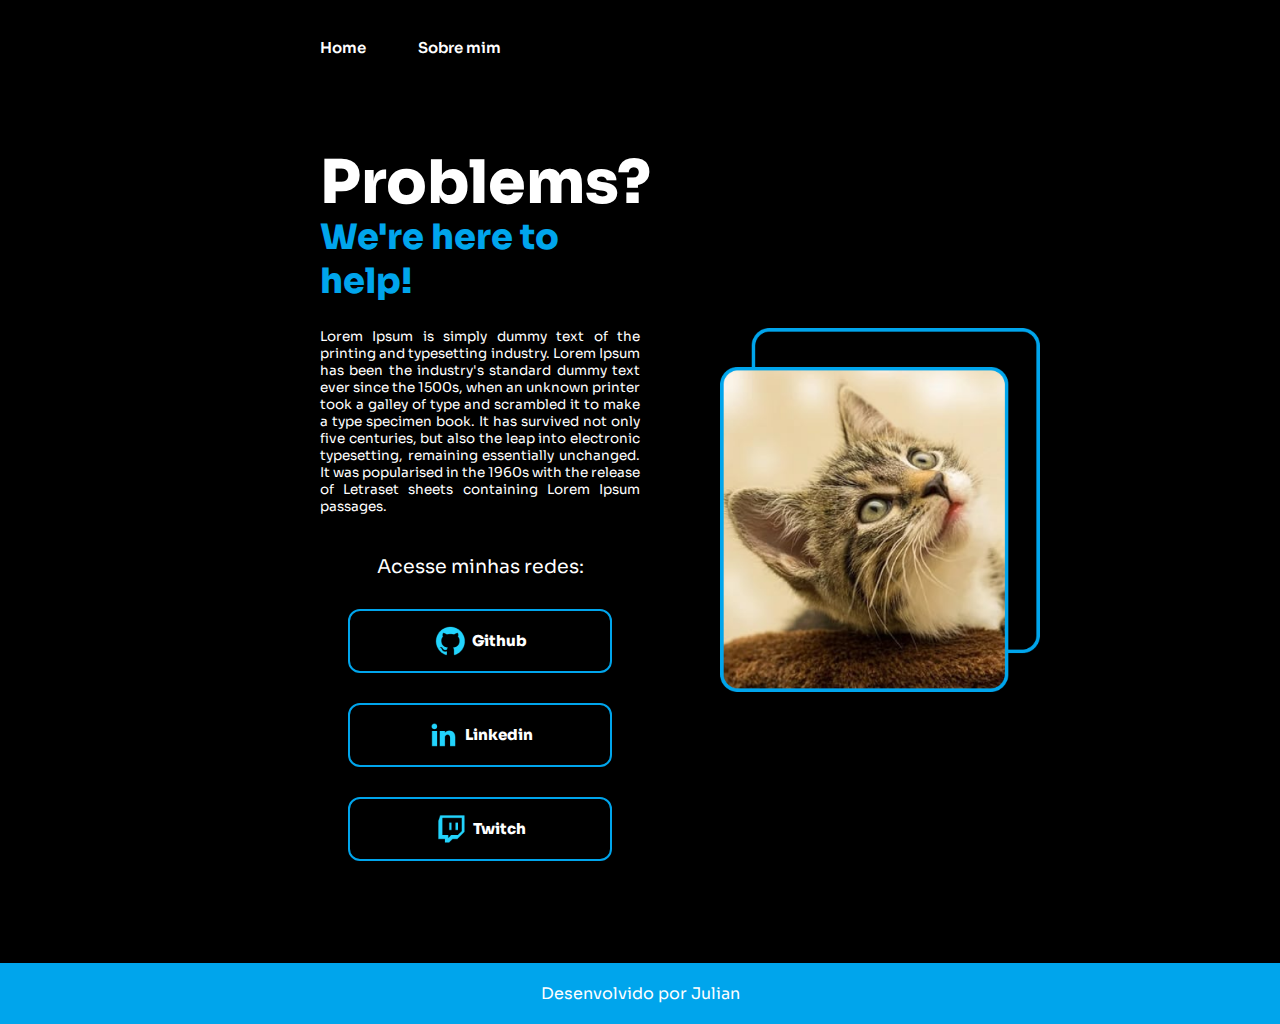
<file: index.html>
<!DOCTYPE html>
<html lang="pt-BR">
<head>
    <meta charset="UTF-8">
    <meta name="viewport" content="width=device-width, initial-scale=1.0">
    <title>Meu sitezinho</title>
    <link rel="stylesheet" href="./styles/styles.css">    
</head>
<body>
    <header class="cabecalho">
        <nav class="cabecalho__menu">
            <a class="cabecalho__menu__link" href="index.html">Home</a>
            <a class="cabecalho__menu__link" href="about.html">Sobre mim</a>
        </nav>
    </header>
    <main class="apresentacao">
        <section class="apresentacao__conteudo">
            <div class="apresentacao__conteudo__titulo__completo">
                <h1 class="apresentacao__conteudo__titulo"> Problems?</h1>
                <h2 class="titulo-destaque">We're here to help!</h2>
            </div>
            <p class="apresentacao__conteudo__texto"> Lorem Ipsum is simply dummy text of the printing and typesetting industry. Lorem Ipsum has been the industry's standard dummy text ever since the 1500s, when an unknown printer took a galley of type and scrambled it to make a type specimen book. It has survived not only five centuries, but also the leap into electronic typesetting, remaining essentially unchanged. It was popularised in the 1960s with the release of Letraset sheets containing Lorem Ipsum passages.</p>
            <div class="apresentacao__links">
                <h3 class="apresentacao__conteudo__subtitulo">Acesse minhas redes:</h3>
                <a class="apresentacao__links__navegacao" href="https://github.com/juliansouzav">
                    <img  src="./assets/github.png">
                    Github
                </a>
                <a class="apresentacao__links__navegacao" href="https://www.linkedin.com/in/juliansouzav/">
                    <img  src="./assets/linkedin.png">
                    Linkedin
                </a>
                <a class="apresentacao__links__navegacao" href="https://www.twitch.tv/jusvaldinho">
                    <img  src="./assets/twitch.png">
                    Twitch
                </a>
            </div>
        </section>
        <img class="apresentacao__imagem" src="./assets/gatinhofofo.png" alt="Foto de gatinho fofo">
    </main>
    <footer>
        <p class="rodape">Desenvolvido por Julian</p>
    </footer>
</body>
</html>
</file>
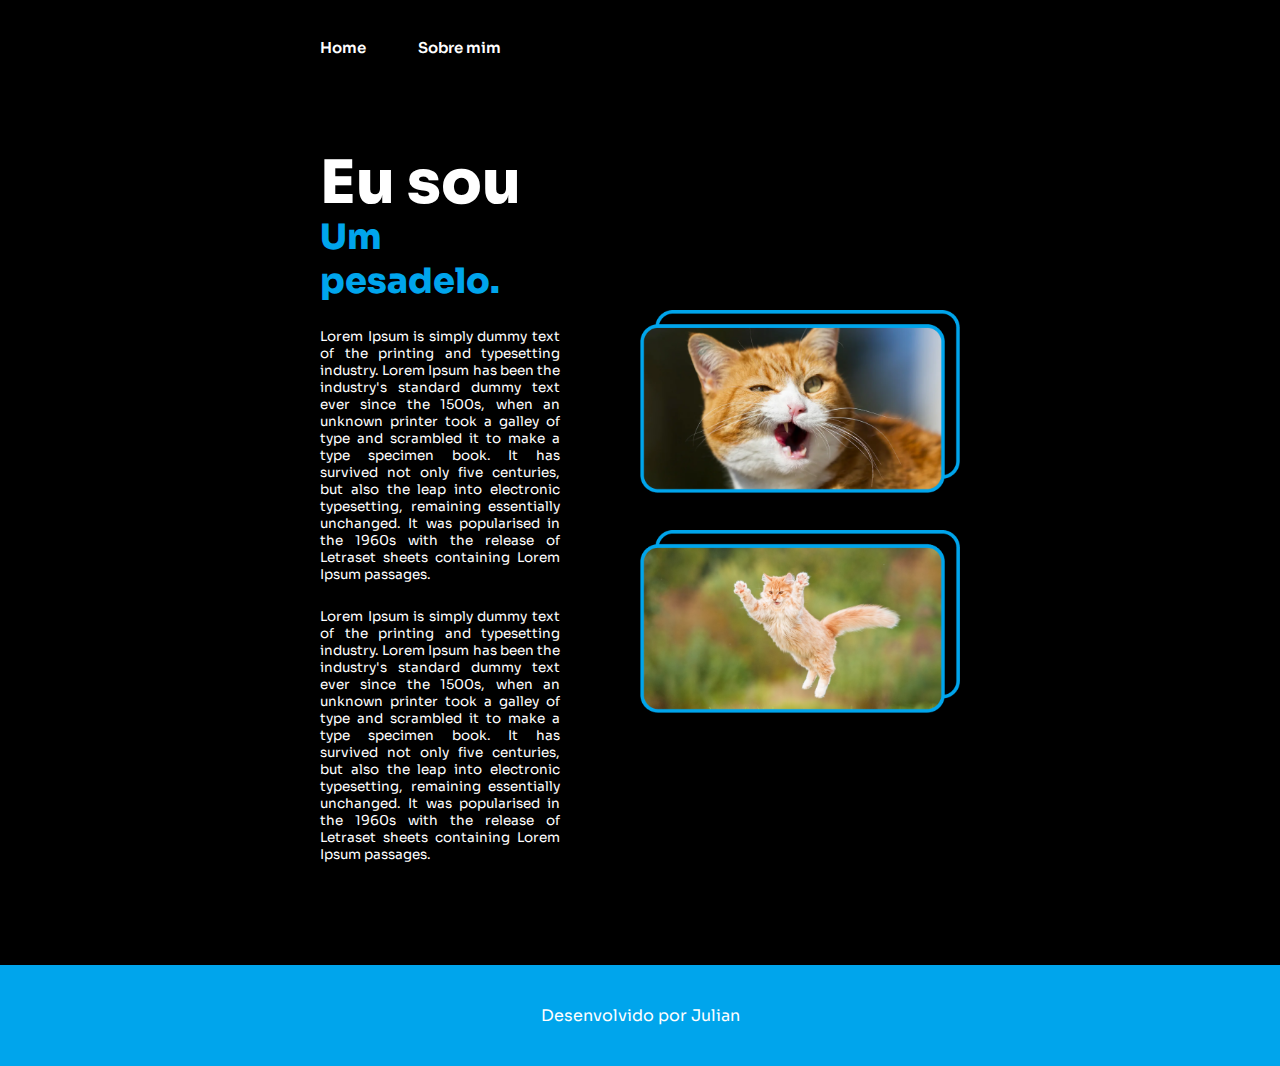
<file: about.html>
<!DOCTYPE html>
<html lang="en">
<head>
    <meta charset="UTF-8">
    <meta name="viewport" content="width=device-width, initial-scale=1.0">
    <title>Sobre mim</title>
    <link rel="stylesheet" href="/styles/styles.css">
</head>
<body>
    <header class="cabecalho">
        <nav class="cabecalho__menu">
            <a class="cabecalho__menu__link" href="index.html">Home</a>
            <a class="cabecalho__menu__link" href="about.html">Sobre mim</a>
        </nav>
    </header>
    <main class="apresentacao">
        <section class="apresentacao__conteudo">
            <div class="apresentacao__conteudo__titulo__completo">
                <h1 class="apresentacao__conteudo__titulo"> Eu sou</h1>
                <h2 class="titulo-destaque">Um pesadelo.</h2>
            </div>
            <p class="apresentacao__conteudo__texto">Lorem Ipsum is simply dummy text of the printing and typesetting industry. Lorem Ipsum has been the industry's standard dummy text ever since the 1500s, when an unknown printer took a galley of type and scrambled it to make a type specimen book. It has survived not only five centuries, but also the leap into electronic typesetting, remaining essentially unchanged. It was popularised in the 1960s with the release of Letraset sheets containing Lorem Ipsum passages.</p>
            <p class="apresentacao__conteudo__texto">Lorem Ipsum is simply dummy text of the printing and typesetting industry. Lorem Ipsum has been the industry's standard dummy text ever since the 1500s, when an unknown printer took a galley of type and scrambled it to make a type specimen book. It has survived not only five centuries, but also the leap into electronic typesetting, remaining essentially unchanged. It was popularised in the 1960s with the release of Letraset sheets containing Lorem Ipsum passages.</p>
        </section>
        <img class="apresentacao__imagem" src="./assets/gatinhofofoduplo.png" alt="Gatinho fofo duplo">
    </main>
    <footer class="rodape">
        <p class="rodape">Desenvolvido por Julian</p>
    </footer>
</body>
</html>
</file>
<file: styles/styles.css>
@import url('https://fonts.googleapis.com/css2?family=Sora&display=swap');
@import url('https://fonts.googleapis.com/css2?family=Sora:wght@800&display=swap');

:root {
    --cor-primaria: black;
    --cor-secundaria: white;
    --cor-terciaria: #00A5EC;
    --cor-hover: #5ebbe2;

    --fonte-primaria: 'Sora', sans-serif;
}

* {
    margin:0;
    padding: 0;
}

body {
    box-sizing: border-box;
    background-color: var(--cor-primaria);
    color: var(--cor-secundaria);
}

.cabecalho {
    padding: 3% 0 0 25%;
}

.cabecalho__menu {
    display: flex;
    gap: 52px;
}

.cabecalho__menu__link {
    font-family: var(--fonte-primaria);
    font-weight: 600;
    font-size: 0.937rem;
    color: var(--cor-secundaria);
    text-decoration: none;
}

a {
    color: var(--cor-primaria);
}

.apresentacao {
    padding: 8% 25%;
    display: flex;
    align-items: center;
    justify-content: space-between;
    gap: 80px;
}

.apresentacao__conteudo {
    width: 50%;
    display: flex;
    flex-direction: column;
    gap: 25px;
}

.apresentacao__conteudo__titulo {
    color: var(--cor-secundaria);
    font-size: 3.75rem;
    font-family: var(--fonte-primaria);
    font-weight: 800;
    line-height: 0.75;
}

.titulo-destaque {
    color: var(--cor-terciaria);
    font-size: 2.187rem;
    font-family: var(--fonte-primaria);
    font-weight: 800;
}

.apresentacao__conteudo__titulo__completo {
    display: flex;
    flex-direction: column;
    gap: 10px;
}

.apresentacao__conteudo__subtitulo {
    font-family: var(--fonte-primaria);
    font-weight: 400;
    font-size: 1.187rem;
    padding-top: 15px;
}

.apresentacao__conteudo__texto {
    font-size: 0.843rem;
    font-family: var(--fonte-primaria);
    font-weight: 400;
    text-align: justify;
    gap: 25px;
}

.apresentacao__links {
    display: flex;
    justify-content: space-between;
    flex-direction: column;
    align-items: center;
    gap: 30px;
}

.apresentacao__links__navegacao {
    /* background-color: #00A5EC; */
    display: flex;
    justify-content: center;
    align-items: center;
    gap: 5px;
    border: 2px solid var(--cor-terciaria);   
    width: 50%;
    text-align: center;
    border-radius: 12px;
    font-size: 0.937rem;
    padding: 14px 50px;
    text-decoration: none;
    font-family: var(--fonte-primaria);
    font-weight: 800;
    color: var(--cor-secundaria);
    
}

.apresentacao__links__navegacao:hover {
    background-color: var(--cor-hover);
    color: var(--cor-secundaria)
}

.apresentacao__imagem {
    width: 50%;
    height: auto;
}

.rodape {
    background-color: var(--cor-terciaria);
    color: var(--cor-secundaria);
    font-family: var(--fonte-primaria);
    font-weight: 400;
    text-align: center;
    padding: 20px;
}


@media (max-width: 1200px) {
    
    .cabecalho {
        padding: 6%;
    }

    .cabecalho__menu {
        justify-content: center;
    }
    
    .apresentacao {
        flex-direction: column-reverse;
        padding: 0% 5% 7% 5%;
        gap: 60px;
    }

    .apresentacao__conteudo {
        width: auto;
    }

}

@media (max-width: 480px) {

    .apresentacao {
        flex-direction: column-reverse;
        padding-bottom: 15%;
        padding-top: 5%;
        gap: 40px;
    }

    .apresentacao__imagem {
        width: 80%;
        object-fit: scale-down;
    }

    .apresentacao__conteudo {
        width: auto;
    }
    
}
</file>
